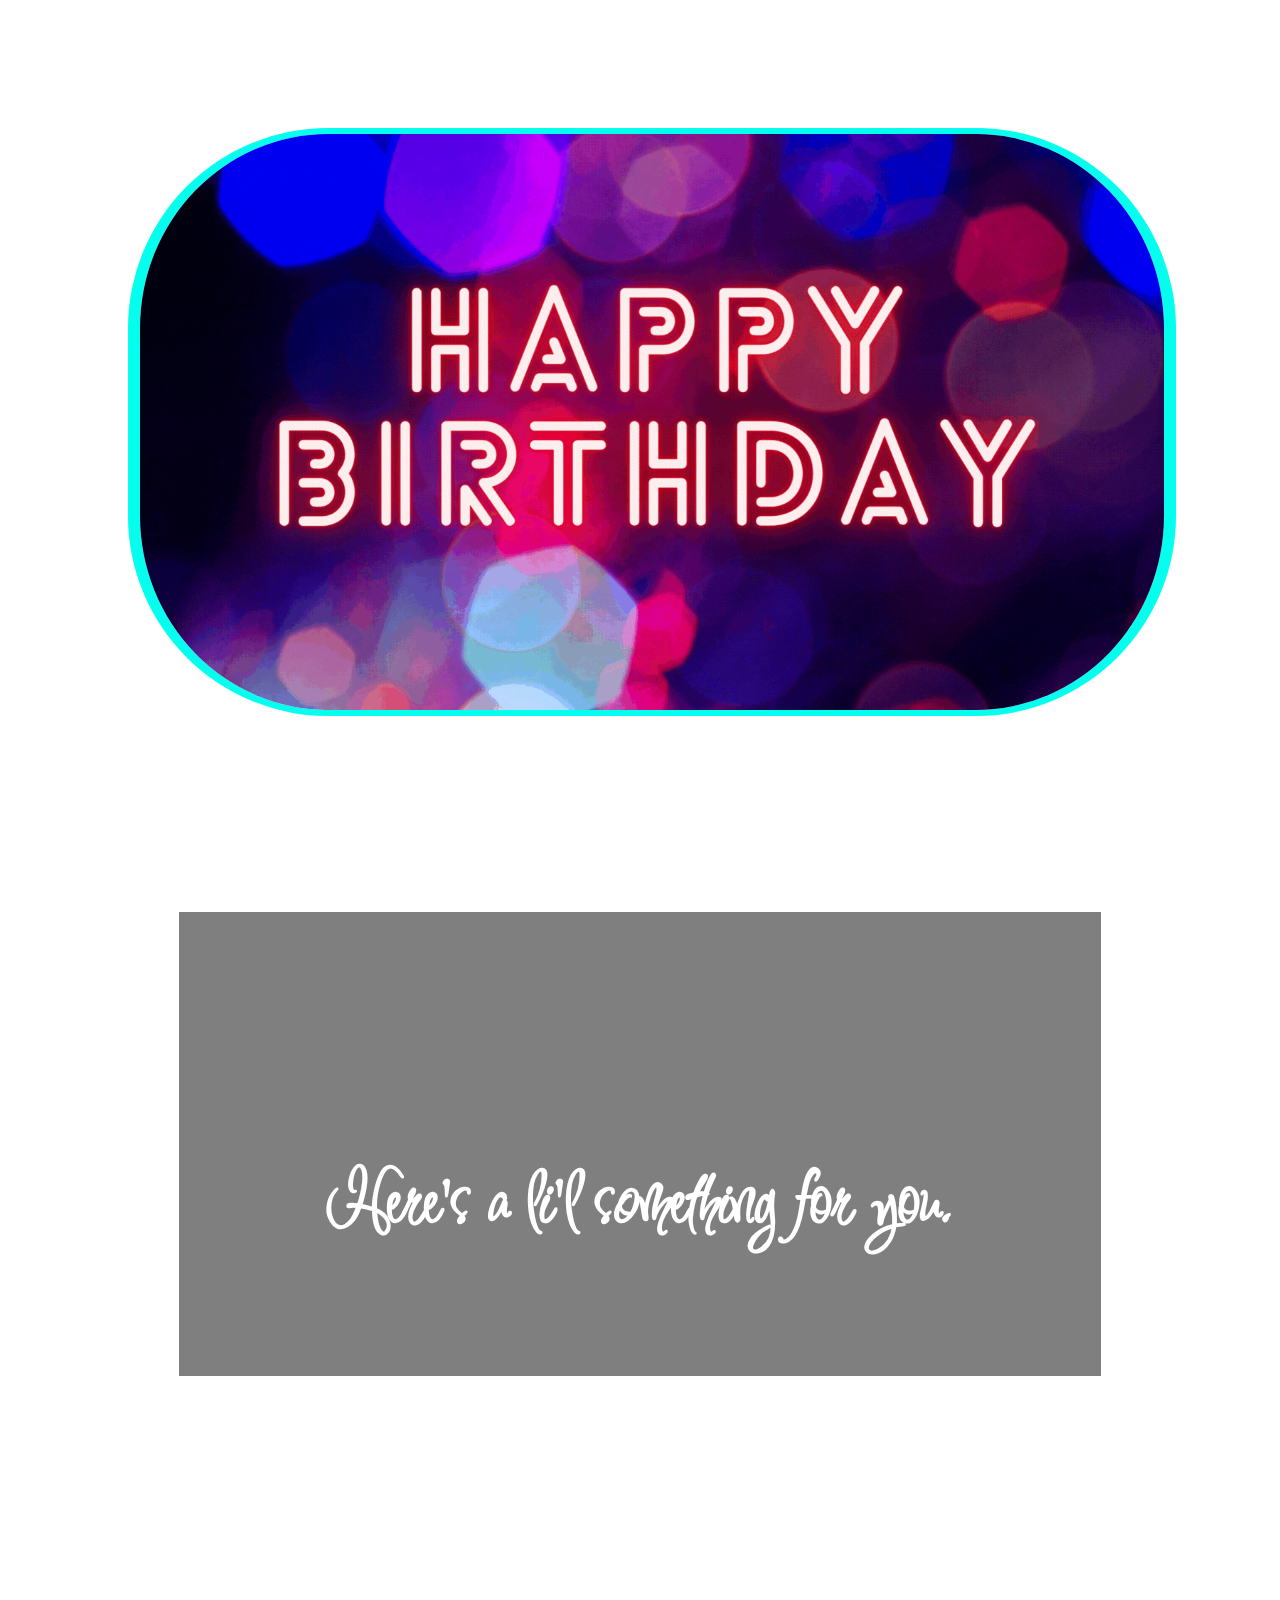
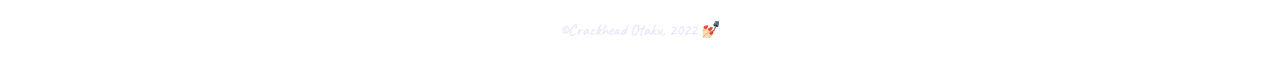
<file: index.html>
<!DOCTYPE html>
<html lang="en" dir="ltr">
  <head>
    <link rel="stylesheet" href="css/bday.css">
    <meta charset="utf-8">
    <title>HAPPY BIRTHDAY</title>
    <link rel="preconnect" href="https://fonts.googleapis.com">
<link rel="preconnect" href="https://fonts.gstatic.com" crossorigin>
<link href="https://fonts.googleapis.com/css2?family=Caveat&family=Inspiration&display=swap" rel="stylesheet">
    </head>
  <body>

    <div class="container">
      <div class="greet">
        <img src="assets\HAPPY BIRTHDAY.gif" alt="" id="msg">
      </div>
    </div>

    <section class="con">
      <div class="card">
        <div class="card-in">
          <div class="front">
            <h1>Here's a li'l something for you.</h1>
          </div>
          <div class="back">
            <div class="pic">
              <img src="assets\smily.gif" alt="" class="smily">
            </div>
            <div class="txt">
              <p>Made with 💕 by 🔲Accelerator🔳/MyNameIsLove♡(that one annoying person on webtoon)</p>
              <button type="button" name="button" onclick="location.href='gift.html'">🧧</button>
            </div>
          </div>
        </div>
      </div>
    </section>
    <footer>©Crackhead Otaku, 2022 💅🏻</footer>
    <!-- <header>
      <nav class="navbar">
        <div class="container">
                <img src="assets\004-confetti.png" alt="confetti" class="left navimg">
                <img src="assets\002-gifts.png" alt="gifts" class="navimg hg">
                <img src="assets\002-gifts.png" alt="gifts" class="navimg">
                <img src="assets\002-gifts.png" alt="gifts" class="navimg">
                <img src="assets\002-gifts.png" alt="gifts" class="navimg">
                <img src="assets\002-gifts.png" alt="gifts" class="navimg">
                <img src="assets\002-gifts.png" alt="gifts" class="navimg">
                <img src="assets\002-gifts.png" alt="gifts" class="navimg">
                <img src="assets\002-gifts.png" alt="gifts" class="navimg">
              <img src="assets\001-happy-birthday.png" alt="happy-birthday" class="navimg">
                <img src="assets\004-confetti-r.png" alt="confetti" class="right navimg">
        </div>
      </nav>
    </header> -->
    <!-- jumbotron jumbotron-fluid -->
    <!-- <div class="greet">
      <img src="assets\005-balloons-l.png" alt="balloons" class="left lgimg">
      <div class="text">
        HAPPY <br> BIRTHDAY <br> ASDFG
      </div>
      <img src="assets\005-balloons.png" alt="balloons" class="right lgimg">
    </div> -->
    <!-- gift -->
    <!-- <div class="gift">
      <div class="box">
        <h3>Here is your gift 👇🏻</h3>
        <p class="">For better experience, turn on your smile (✿◡‿◡)</p>
        <a href="#"> <svg xmlns="http://www.w3.org/2000/svg" width="20" height="20" fill="currentColor" class="bi bi-gift" viewBox="0 0 20 20">
  <path d="M3 2.5a2.5 2.5 0 0 1 5 0 2.5 2.5 0 0 1 5 0v.006c0 .07 0 .27-.038.494H15a1 1 0 0 1 1 1v2a1 1 0 0 1-1 1v7.5a1.5 1.5 0 0 1-1.5 1.5h-11A1.5 1.5 0 0 1 1 14.5V7a1 1 0 0 1-1-1V4a1 1 0 0 1 1-1h2.038A2.968 2.968 0 0 1 3 2.506V2.5zm1.068.5H7v-.5a1.5 1.5 0 1 0-3 0c0 .085.002.274.045.43a.522.522 0 0 0 .023.07zM9 3h2.932a.56.56 0 0 0 .023-.07c.043-.156.045-.345.045-.43a1.5 1.5 0 0 0-3 0V3zM1 4v2h6V4H1zm8 0v2h6V4H9zm5 3H9v8h4.5a.5.5 0 0 0 .5-.5V7zm-7 8V7H2v7.5a.5.5 0 0 0 .5.5H7z"/>
</svg> </a>
      </div>
    </div> -->
  </body>
</html>
</file>
<file: css/bday.css>
body{

  margin: 0;
  background-image: url("https://static.vecteezy.com/system/resources/previews/002/597/614/non_2x/abstract-dark-hexagon-pattern-on-red-neon-background-technology-style-modern-futuristic-geometric-shape-web-banner-design-you-can-use-for-cover-template-poster-flyer-print-ad-illustration-vector.jpg");
  /* background-size: cover; */
  background-repeat: revert;
}

.container{
  display: flex;
  justify-content: center;
  width: 100%;
  height: 100%;
}

.greet{
  margin: 10% 0;
  width: 80%;
  height: 80%;
  /* background-image: url("https://img.wallpapersafari.com/desktop/1680/1050/41/16/SG6Zcv.jpg"); */
}
#msg{
  width: 100%;
  border-style: solid;
  border-width: 0.4rem 0.8rem;
  border-radius: 200px;
  border-color: #04ffef;
}
.con{
  padding: 5%;
  display:flex;
  justify-content: center;
  align-content: center;
  margin-bottom: 5%;
}
.card{
  width: 80%;
  height: 400px;
  /* background-color: transparent; */
  /* border: 1px solid transparent; */
  /* perspective: 1000px; */
  }
  .card-in {
  position: relative;
  text-align: center;
  height: 100%;
  width: 100%;
  transition: 0.75s;
  transform-style: preserve-3d;
  }
  .card:hover .card-in {
  transform: rotateY(180deg);
  }
  .front, .back {
  position: absolute;
  height: 100%;
  width: 100%;
  backface-visibility: hidden;
  }
  .front {
    height: 95px !important;
  background-color: rgba(0, 0, 0, 0.5);
  color: white;
  font-family: 'Inspiration', cursive;
  font-size: 40px;
  justify-content: center;
  padding: 20% 0 20% 0;
  }
  h1{
    padding-bottom: 166px;
  }
  .back {
    padding: 7% 0 5% 0;
  background-color: rgba(255, 255, 255, 0.5);
  color: Azure;
  font-family: 'Caveat', cursive;
  font-size: 1.5rem;
  transform: rotateY(180deg);
  }
  .smily{
    border-radius: 250px;
  }
  button{
    padding: 2px 40px;
    border-radius: 10px;
    background-color: transparent;
    border-style: solid;
    border-width: 2px;
    border-color: Navy;
    height: 2.5rem;
    font-size: 1.5rem;
  }
  button:hover{
    border-color: LightCyan;
    background-color: Navy;
  }
  footer{
    height: 200px;
    display: flex;
    justify-content: center;
    align-items: flex-end;
    padding-bottom: 20px;
    color: Lavender;
    font-family: 'Caveat';
  }
/* .card{
  padding: 50px;
  display: flex;
  align-content: center;
}
.card-in{
  width: 80%;
} */
</file>
